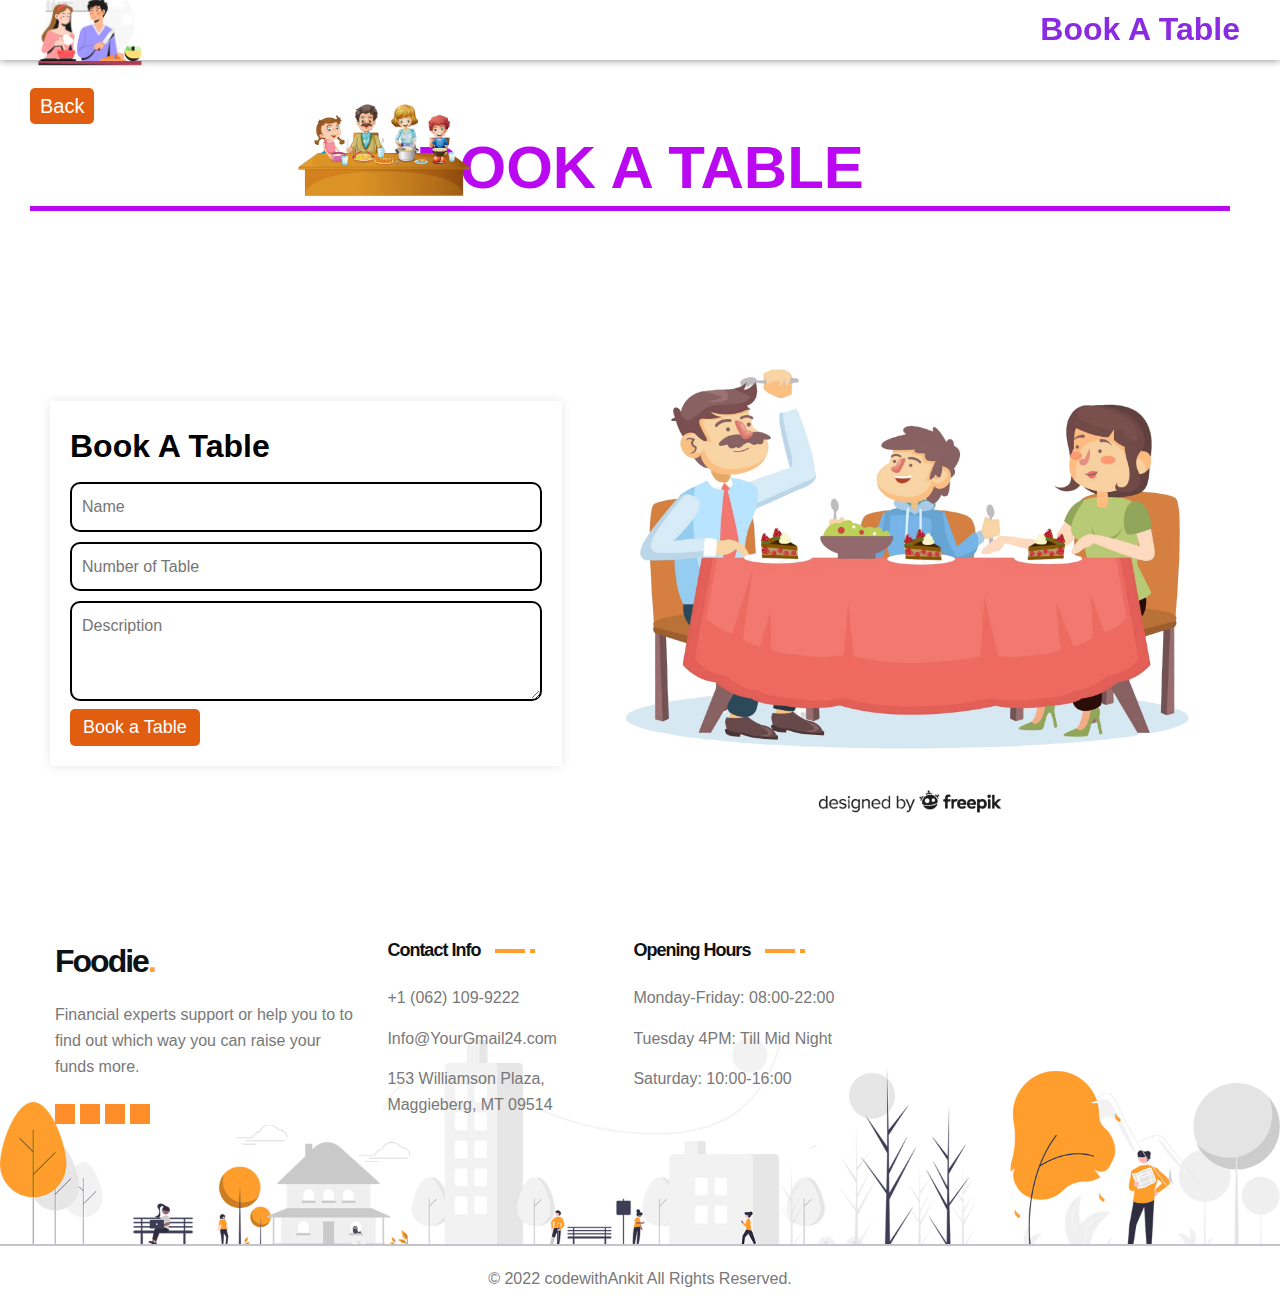
<file: Book.html>
<!DOCTYPE html>
<html lang="en">
<head>
    <meta charset="UTF-8">
    <meta name="viewport" content="width=device-width, initial-scale=1.0">
    <title>Document</title>
    <link rel="stylesheet" href="Book.css">
    <link rel="stylesheet" href="./assets/css/style.css">
</head>
<body>
    <header>
 
        <img  class="img-header" src="./img2/img21.png" alt="" />
        
        <h1 class="header-heading">Book A Table</h1>

    </header>

    <button class="btn-back"> <a href="./index.html">Back</a></button>


    <div class="headings">
        <img src="./img/img6.png" alt="">
          <h1>BOOK A TABLE</h1>
          <div class="underline"></div>
  
       </div>


       <div class="main-contact">

        <div class="form">
  
      <form class="form1" >
          <h1 style="color: black;">Book A Table</h1>
          <input type="text" id="username" placeholder="Name" required style="border: 2px solid black;"/>
          <input type="number" id="password" placeholder="Number of Table" required  style="border: 2px solid black;"/>
          <textarea type="text"       placeholder="Description"  required  style="border: 2px solid black;"></textarea>
          <button  class="btn-back1" >Book a Table</button>
        </form>
  
  
        </div>
         
          <div class="img2">
              <img src="./img/img7.png" alt="">
  
          </div>
  
  
  
  
      </div>
  
  
  
  
  
  
  
      <footer class="footer">
  
        <div class="footer-top" style="background-image: url('./assets/images/footer-illustration.png')">
          <div class="container">
    
            <div class="footer-brand">
    
              <a href="" class="logo">Foodie<span class="span">.</span></a>
    
              <p class="footer-text">
                Financial experts support or help you to to find out which way you can raise your funds more.
              </p>
    
              <ul class="social-list">
    
                <li>
                  <a href="#" class="social-link">
                    <ion-icon name="logo-facebook"></ion-icon>
                  </a>
                </li>
    
                <li>
                  <a href="#" class="social-link">
                    <ion-icon name="logo-twitter"></ion-icon>
                  </a>
                </li>
    
                <li>
                  <a href="#" class="social-link">
                    <ion-icon name="logo-instagram"></ion-icon>
                  </a>
                </li>
    
                <li>
                  <a href="#" class="social-link">
                    <ion-icon name="logo-pinterest"></ion-icon>
                  </a>
                </li>
    
              </ul>
    
            </div>
    
            <ul class="footer-list">
    
              <li>
                <p class="footer-list-title">Contact Info</p>
              </li>
    
              <li>
                <p class="footer-list-item">+1 (062) 109-9222</p>
              </li>
    
              <li>
                <p class="footer-list-item">Info@YourGmail24.com</p>
              </li>
    
              <li>
                <address class="footer-list-item">153 Williamson Plaza, Maggieberg, MT 09514</address>
              </li>
    
            </ul>
    
            <ul class="footer-list">
    
              <li>
                <p class="footer-list-title">Opening Hours</p>
              </li>
    
              <li>
                <p class="footer-list-item">Monday-Friday: 08:00-22:00</p>
              </li>
    
              <li>
                <p class="footer-list-item">Tuesday 4PM: Till Mid Night</p>
              </li>
    
              <li>
                <p class="footer-list-item">Saturday: 10:00-16:00</p>
              </li>
    
            </ul>
    
          </div>
        </div>
    
        <div class="footer-bottom">
          <div class="container">
            <p class="copyright-text">
              &copy; 2022 <a href="#" class="copyright-link">codewithAnkit</a> All Rights Reserved.
            </p>
          </div>
        </div>
    
      </footer>
  


<script>
const btn=document.querySelector(".btn-back1");
const inputs=document.querySelectorAll("input");
    console.log(inputs);
btn.addEventListener("click",()=>{


  if(inputs[0].value==""){
    alert("please Fill Data")
     return ;    
  }
  
  else if (inputs[1].value==""){
    alert("please Fill Data")
     return ;    
  }
  



  window.location.href="./index.html";
    alert("Thankyou for Book a Table")
})

</script>
</body>
</html>
</file>
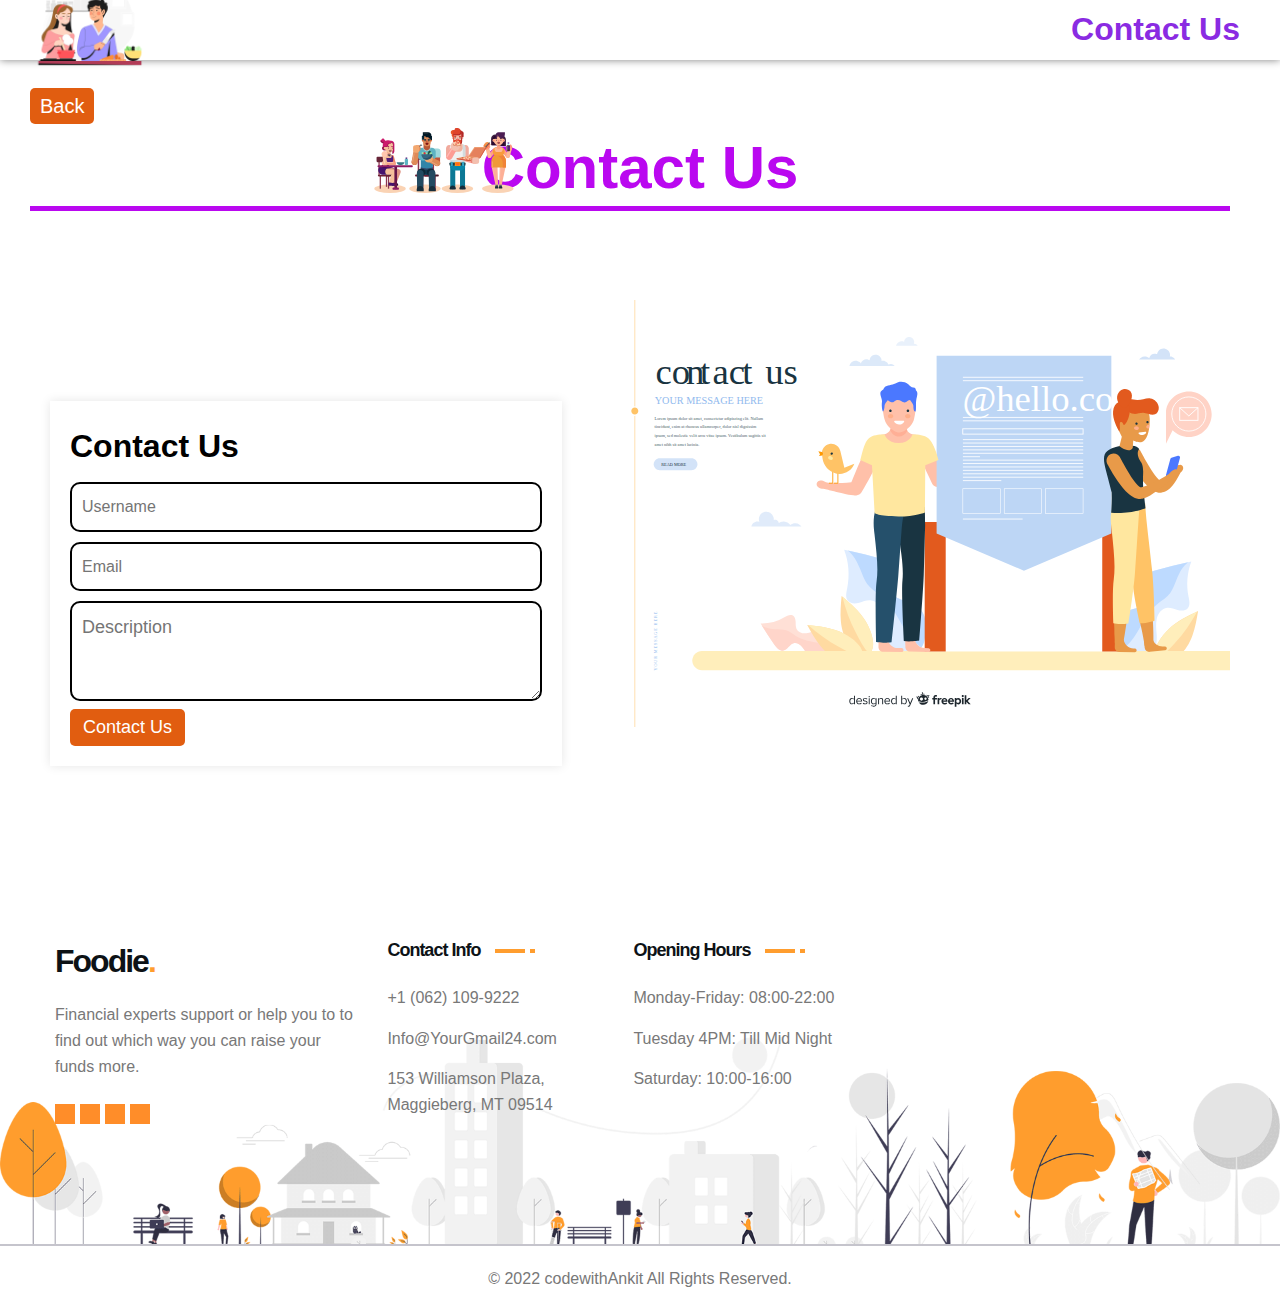
<file: contact.html>
<!DOCTYPE html>
<html lang="en">
<head>
    <meta charset="UTF-8">
    <meta name="viewport" content="width=device-width, initial-scale=1.0">
    <title>Document</title>

    <link rel="stylesheet" href="./assets/css/style.css">
    <link rel="stylesheet" href="./contact.css">
</head>
<body>
    
    <header>
 
        <img  class="img-header" src="./img2/img21.png" alt="" />
        <h1 class="header-heading">Contact Us</h1>

    </header>

    <button class="btn-back"> <a href="./index.html">Back</a></button>


     <div class="headings">
      <img src="./img2/img25.svg" alt="">
        <h1>Contact Us</h1>
        <div class="underline"></div>

     </div>

    <div class="main-contact">

      <div class="form">

    <form class="form1" >
        <h1 style="color: black;">Contact Us</h1>
        <input type="text" id="username" placeholder="Username" required />
        <input type="email" id="password" placeholder="Email" required />
        <textarea type="text"       placeholder="Description"  required ></textarea>
        <button  class="btn-back1" >Contact Us</button>
      </form>


      </div>
       
        <div class="img2">
            <img src="./img2/img22.svg" alt="">

        </div>




    </div>







    <footer class="footer">

      <div class="footer-top" style="background-image: url('./assets/images/footer-illustration.png')">
        <div class="container">
  
          <div class="footer-brand">
  
            <a href="" class="logo">Foodie<span class="span">.</span></a>
  
            <p class="footer-text">
              Financial experts support or help you to to find out which way you can raise your funds more.
            </p>
  
            <ul class="social-list">
  
              <li>
                <a href="#" class="social-link">
                  <ion-icon name="logo-facebook"></ion-icon>
                </a>
              </li>
  
              <li>
                <a href="#" class="social-link">
                  <ion-icon name="logo-twitter"></ion-icon>
                </a>
              </li>
  
              <li>
                <a href="#" class="social-link">
                  <ion-icon name="logo-instagram"></ion-icon>
                </a>
              </li>
  
              <li>
                <a href="#" class="social-link">
                  <ion-icon name="logo-pinterest"></ion-icon>
                </a>
              </li>
  
            </ul>
  
          </div>
  
          <ul class="footer-list">
  
            <li>
              <p class="footer-list-title">Contact Info</p>
            </li>
  
            <li>
              <p class="footer-list-item">+1 (062) 109-9222</p>
            </li>
  
            <li>
              <p class="footer-list-item">Info@YourGmail24.com</p>
            </li>
  
            <li>
              <address class="footer-list-item">153 Williamson Plaza, Maggieberg, MT 09514</address>
            </li>
  
          </ul>
  
          <ul class="footer-list">
  
            <li>
              <p class="footer-list-title">Opening Hours</p>
            </li>
  
            <li>
              <p class="footer-list-item">Monday-Friday: 08:00-22:00</p>
            </li>
  
            <li>
              <p class="footer-list-item">Tuesday 4PM: Till Mid Night</p>
            </li>
  
            <li>
              <p class="footer-list-item">Saturday: 10:00-16:00</p>
            </li>
  
          </ul>
  
        </div>
      </div>
  
      <div class="footer-bottom">
        <div class="container">
          <p class="copyright-text">
            &copy; 2022 <a href="#" class="copyright-link">codewithAnkit</a> All Rights Reserved.
          </p>
        </div>
      </div>
  
    </footer>
  


    <script>
      
const btn=document.querySelector(".btn-back1");
const inputs=document.querySelectorAll("input");
    console.log(inputs);
btn.addEventListener("click",()=>{


  if(inputs[0].value==""){
    alert("please Fill Data")
     return ;    
  }
  
  else if (inputs[1].value==""){
    alert("please Fill Data")
     return ;    
  }
  



  window.location.href="./index.html";
    alert("Thankyou for Contact")
})

    </script>

</body>
</html>
</file>
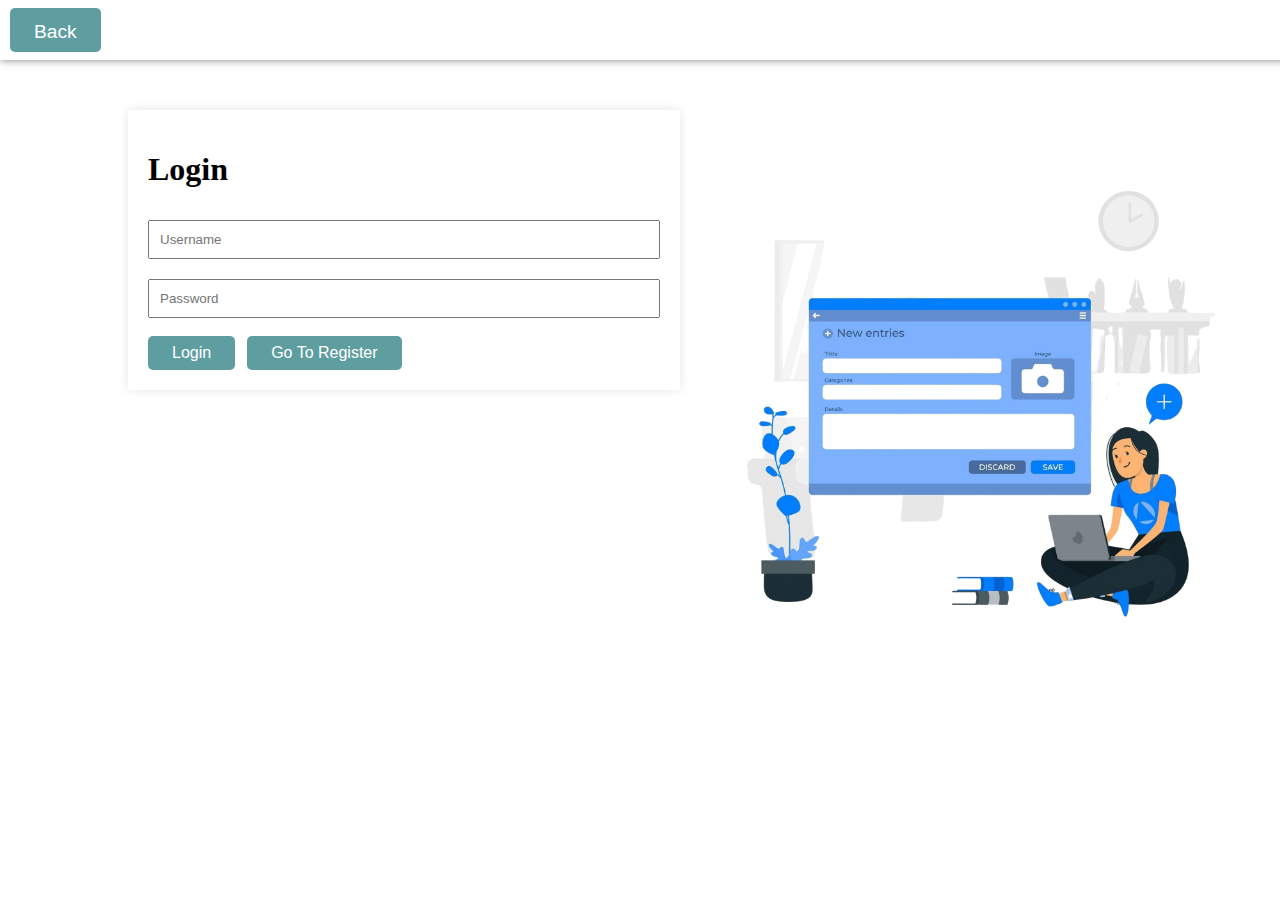
<file: login.html>
<!DOCTYPE html>
<html lang="en"  >
<head>
    <meta charset="UTF-8">
    <meta name="viewport" content="width=device-width, initial-scale=1.0">
    <title>Document</title>
    
    <style>
      html{
        overflow-x: hidden;
      }
        body{
            padding: 0;
            margin: 0;
            overflow-x: hidden;
        }
    
        .headers{
        width: 100%;
        height: 60px;
        box-shadow: 0px 0px 8px gray;
        margin: 0px;
        padding: 0px;
        display: flex;
        justify-content: space-between;
        padding-left: 10px;
        position:sticky;
    top: 0;
    background-color: #fff;
    z-index: 1099;
        
      }
        form {
          width: 40%;
          padding: 20px;
          box-shadow: 0 0 10px rgba(0, 0, 0, 0.1);
          margin: 50px 10%;
        }
        input {
          width: 100%;
          margin: 10px 0;
          padding: 10px;
          box-sizing: border-box;
        }


        .btn-back{
        font-size:1.5rem;
        padding: 0.5rem 1.5rem;
        color:white;
        background-color:  cadetblue;
        cursor: pointer;
        border: none;
        margin-top:8px ;
        border-radius: 5px;
     }



     .btn-back3{
        font-size:1.5rem;
        padding: 0.5rem 1.5rem;
        color:white;
        background-color:  cadetblue;
        cursor: pointer;
        border: none;
        margin-top:8px ;
        border-radius: 5px;
     }


     .btn-back3 a{
        text-decoration: none;
        color: white;
        font-size: 1.2rem;

     }


     .btn-back a{
        text-decoration: none;
        color: white;
        font-size: 1.2rem;

     }

     .image img{
        position: absolute; 
        top: 70px;
         right: -20px;
     }



     @media (max-width:1000px) {

        
     .image img{
        position: absolute; 
        top:200px;
         right: -20px;
     }
    .btn-back{
        font-size: 20px;
        padding: 0.5rem 1rem;
    }
        
     }



     @media (max-width:650px) {

        
.image img{
   position: absolute; 
   top:400px;
    right: 30px;
    width: 80%;
}
.btn-back{
   font-size: 16px;
   padding: 0.4rem 0.8rem;
}


.btn-back3{
   font-size: 16px;
   padding: 0.4rem 0.8rem;
}
form {
          width: 60%;
          padding: 20px;
          box-shadow: 0 0 10px rgba(0, 0, 0, 0.1);
          margin: 50px 10%;
        }
        

     }


      </style>
</head>
<body>
    

    <header class="headers">

        <div class="back">
            <button class="btn-back"><a href="./Indexes.html">Back</a></button>
        
        </div>
    </header>
    



    <form id="loginForm">
        <h1>Login</h1>
        <input type="text" id="username" placeholder="Username" required />
        <input type="password" id="password" placeholder="Password" required />
        <button type="submit" class="btn-back" style="font-size: 16px;">Login</button>
       &nbsp; <button class="btn-back3" style="font-size: 16px;" onclick="window.location.href='register.html'">Go To Register</button>
      </form>


     <div class="image">
    <img src="./img/img2.png" alt="" width="50%" >

    </div>
   



    

  
      <script>
        document
          .getElementById("loginForm")
          .addEventListener("submit", function (event) {
            event.preventDefault();
            const username = document.getElementById("username").value;
            const password = document.getElementById("password").value;
  
            const user = localStorage.getItem(username);
  
            if (user) {
              const parsedUser = JSON.parse(user);
              if (parsedUser.password === password) {
                localStorage.setItem("user", JSON.stringify(parsedUser));
                window.location.href = "index.html";
                alert(`Successful Login ${username}`);
              } else {
                alert("Incorrect password");
              }
            } else {
              alert("User not found");
            }
          });
      </script>


</body>
</html>
</file>
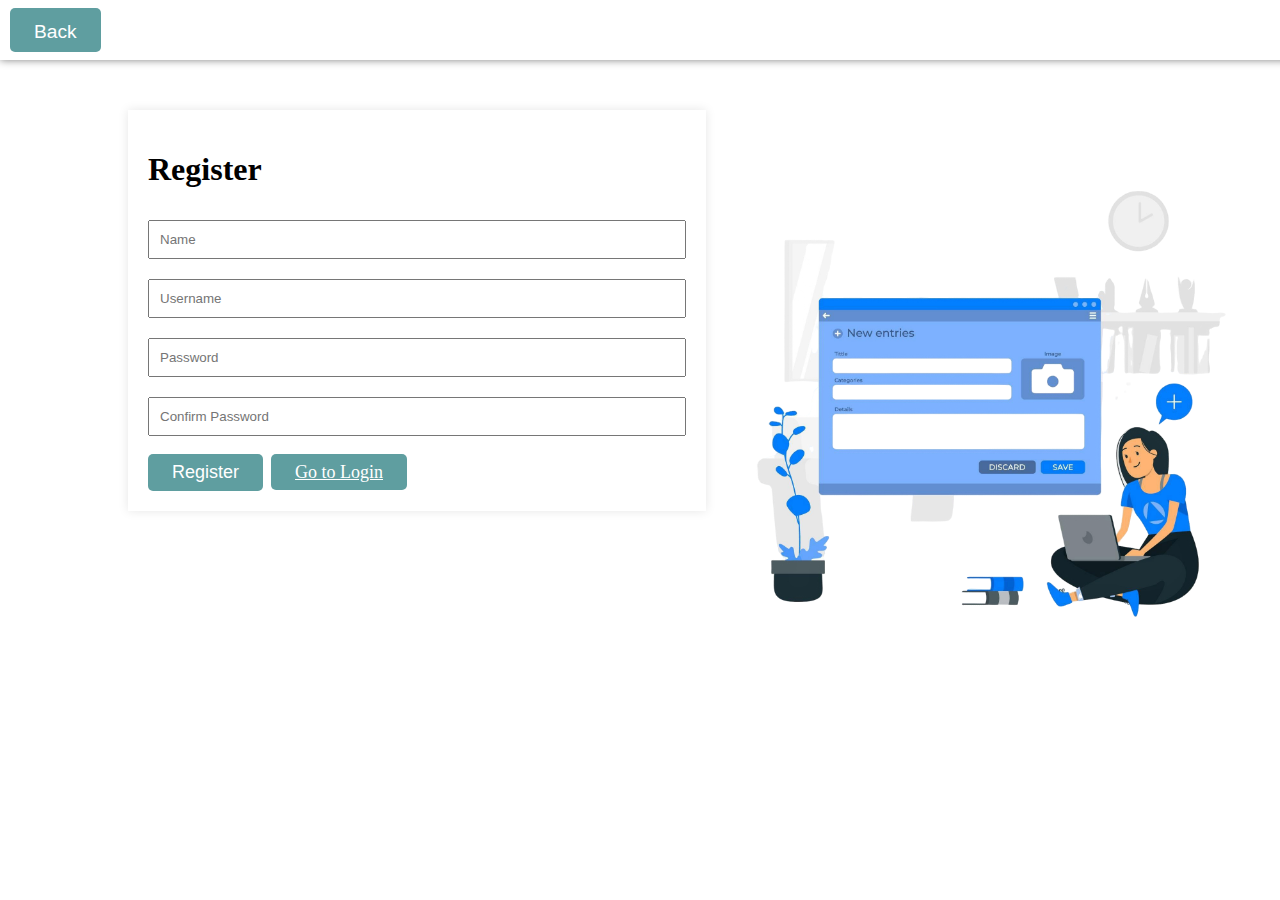
<file: register.html>
<!DOCTYPE html>
<html lang="en">
<head>
    <meta charset="UTF-8">
    <meta name="viewport" content="width=device-width, initial-scale=1.0">
    <title>Document</title>
    <style>
        body{
            padding: 0;
            margin: 0;
            overflow-x: hidden;
          
        }
        form {
          width:42%;
          padding: 20px;
          box-shadow: 0 0 10px rgba(0, 0, 0, 0.1);
          margin: 50px 10%;
        }
        input {
          width: 100%;
          margin: 10px 0;
          padding: 10px;
          box-sizing: border-box;
        }
        .headers{
        width: 100%;
        height: 60px;
        box-shadow: 0px 0px 8px gray;
        margin: 0px;
        padding: 0px;
        display: flex;
        justify-content: space-between;
        padding-left: 10px;
        position:sticky;
        top: 0;
       background-color: #fff;
       z-index: 1099;
        
        
      }
      .btn-back{
        font-size:1.5rem;
        padding: 0.5rem 1.5rem;
        color:white;
        background-color:  cadetblue;
        cursor: pointer;
        border: none;
        margin-top:8px ;
        border-radius: 5px;
     }
     .btn-back a{
        text-decoration: none;
        color: white;
        font-size: 1.2rem;

     }
     .btn-back1{
        
        
        padding: 0.5rem 1.5rem;
        color:white;
        background-color:  cadetblue;
        cursor: pointer;
        border: none;
        margin-top:8px ;
        border-radius: 5px;
        font-size: 18px;
     }
     .link{
        
        padding: 0.5rem 1.5rem;
        color:white;
        background-color:  cadetblue;
        cursor: pointer;
        border: none;
        margin-top:8px ;
        border-radius: 5px;
        font-size: 18px;
    
     }
     .image img{
        position: absolute; 
        top: 70px; 
        right: -30px;
     }


     @media (max-width:630px) {
        .image img{
        position: absolute; 
        top:470px; 
        right: 50px;
        width: 75%;
     }

     .headers{
      width: 100%;
     }
body{
  width: 97vw;
  overflow-x: hidden;
  height: 90vh;
}
     form {
          width:70%;
          padding: 20px;
          box-shadow: 0 0 10px rgba(0, 0, 0, 0.1);
          margin-top: 50px;
          margin-right: 10px;
          margin-left: 50px;
        }



        .link, .btn-back1{
        
        padding: 0.4rem 1rem;
        color:white;
        background-color:  cadetblue;
        cursor: pointer;
        border: none;
        margin-top:8px ;
        border-radius: 5px;
        font-size: 16px;
    
     }
     
     h1{
        font-size: 24px;
        margin-top: 0px;
     }

     input {
          width: 100%;
          margin: 10px 0;
          padding: 10px;
          box-sizing: border-box;
        }
        
        .btn-back{
            font-size:20;
            padding: 0.3rem 1rem;
        }
     }


      </style>
</head>
<body>

    
    <header class="headers">

        <div class="back">
            <button class="btn-back"><a href="./Indexes.html">Back</a></button>
        
        </div>
    </header>
    
    <div class="image">
        <img src="./img/img2.png" alt="" width="50%" />
    
        </div>
       
    
    <form id="registerForm">
        <h1>Register</h1>
        <input type="text" id="name" placeholder="Name" required />
        <input type="text" id="username" placeholder="Username" required />
        <input type="password" id="password" placeholder="Password" required />
        <input
          type="password"
          id="confirmPassword"
          placeholder="Confirm Password"
          required
        />
        <button type="submit" class="btn-back1">Register</button>
        &nbsp;<a href="login.html" class="link">Go to Login</a>
      </form>
  
      <script>
        document
          .getElementById("registerForm")
          .addEventListener("submit", function (event) {
            event.preventDefault();
            const name = document.getElementById("name").value;
            const username = document.getElementById("username").value;
            const password = document.getElementById("password").value;
            const confirmPassword =
              document.getElementById("confirmPassword").value;
  
            if (password !== confirmPassword) {
              alert("Passwords do not match");
              return;
            }
  
            const user = {
              name: name,
              username: username,
              password: password,
            };
  
            localStorage.setItem(username, JSON.stringify(user));
            alert("Registration successful! Please login.");
            window.location.href = "login.html";
          });
      </script>


</body>
</html>
</file>
<file: Book.css>
*{
    margin: 0px;
    box-sizing: border-box;
    padding: 0;
    font-family: sans-serif;
}


header{
    width: 100%;
    height: 60px;
    box-shadow: 0px 0px 8px gray;
    display: flex;
    justify-content: space-between;
    align-items: center;
    padding: 20px;
    padding-left:30px;
    padding-right: 40px;
    position:sticky;
    top: 0;
    background-color: #fff;
    z-index: 1099;
}
header h1{
    color: blueviolet;


}
header h1:hover{
    color: cadetblue;
}

.btn-back{
    font-size:1.5rem;
    padding: 0.2rem 1rem;
    color:white;
    background-color:  rgb(225, 93, 16);
    cursor: pointer;
    border: none;
    margin-top:8px ;
    border-radius: 5px;
    position: absolute;
    top: 80px;
    left: 30px;
 }

.btn-back a{
    font-size: 20px;
    color: white;
    text-decoration: none;
}
.img-header{
    width: 120px; 
    margin-top: -10px;
 }

 header h2{
    color: black;
    font-size: 30px;
 }



 header h1:hover{
    color: cadetblue;
}

.btn-back{
    font-size:1.5rem;
    padding: 0.2rem 1rem;
    color:white;
    background-color:  rgb(225, 93, 16);
    cursor: pointer;
    border: none;
    margin-top:8px ;
    border-radius: 5px;
    position: absolute;
    top: 80px;
    left: 30px;
 }

.btn-back a{
    font-size: 20px;
    color: white;
    text-decoration: none;
}
.headings{
    text-align: center;
    margin: 40px;
    margin-top: 60px;
    color: rgb(186, 8, 240);
    font-size: 30px;
}

.underline{

    width: 100%;
    margin: -10px;
    background-color:  rgb(186, 8, 240);
    height: 5px;
}

.headings img{
  width: 180px;
  height: 100px;
  position: absolute;
  top: 100px;
  left: 23%;
}


.form1{
    width: 40%;
    padding: 20px;
    box-shadow: 0 0 10px rgba(0, 0, 0, 0.1);
    margin: 50px;
    margin-top: 200px;

  }
  input {
    width: 100%;
    margin: 10px 0;
    padding: 10px;
    box-sizing: border-box;
    border: 2px solid black;
    border-radius: 10px;
    outline: none;
  }


  .btn-back1{
    font-size:1.8rem;
    padding: 0.4rem 1.3rem;
    color:white;
    background-color:  rgb(225, 93, 16) ;
    cursor: pointer;
    border: none;
    margin-top:8px ;
    border-radius: 5px;
    
 }


 .img-header{
    width: 120px; 
    margin-top: -10px;
 }

 .img2 img{
    width: 50%;
    position: absolute;
    top: 200px;
    right: 50px;

 }

 .btn-back1:hover{
    background-color: green;

 }

 textarea{
    width: 100%;
    height: 100px;
    padding: 10px;
   outline: none;
   border-radius: 10px;
   border: 2px solid black;
   font-size: 18px; 
 }





 @media (max-width:1250px) {
  
    .img2 img{
        width: 50%;
        position: absolute;
        top: 300px;
        right: 10px;
    
     }

     .headings img{
      width: 150px;
      height: 100px;
      position: absolute;
      top: 120px;
      left: 10%;
    }
    
 }

 @media (max-width:1000px) {
  
    .img2 img{
        width: 50%;
        position: absolute;
        top: 450px;
        right: -10px;
    
     }

     .form1{
        width: 80%;
        padding: 20px;
        box-shadow: 0 0 10px rgba(0, 0, 0, 0.1);
        margin: 50px;
        margin-top: -20px;
        margin-bottom: 200px;
    
      }

      .headings{
        font-size: 25px;
      }
    
      .headings img{
        width: 100px;
        height: 70px;
        position: absolute;
        top: 130px;
      left: 30px;
      }
 }




 @media (max-width:600px) {
  
    .img2 img{
        width: 60%;
        position: absolute;
        top: 450px;
        right: 50px;
    
     }

     .form1{
        width: 80%;
        padding: 20px;
        box-shadow: 0 0 10px rgba(0, 0, 0, 0.1);
        margin: 50px;
        margin-top: -20px;
        margin-bottom: 100px;
    
      }

      .headings{
        font-size: 25px;
      }


      input {
        width: 100%;
        margin: 10px 0px;
        padding-left: 7px;
        padding-top: 3px;

        box-sizing: border-box;
        border: 2px solid black;
        border-radius: 10px;
        outline: none;
      }


      .headings{
        font-size: 20px;
      }
      .header-heading{
        font-size: 18px;
      }

      .img-header{
        width: 120px;
        margin-top: -10px;
      }
    
      .headings img{
    display: none;
      }
 }


 @media (max-width:500px) {

    .img2 img{
        width: 75%;
        position: absolute;
        top: 500px;
        right: 50px;
    
     }
     .headings{
        margin-top: 60px;
        font-size: 17px;
     }

     .btn-back a{
        margin-top: 5px;
        font-size: 15px;
        padding: 0px 2px;
      
     }
    .btn-back{
        position: absolute;
        left: 10px;
      top: 70px;
        
    }
 }
</file>
<file: assets/css/style.css>
/*-----------------------------------*\
  #style.css
\*-----------------------------------*/

/**
 * copyright 2022 codewithsadee
 */





/*-----------------------------------*\
  #CUSTOM PROPERTY
\*-----------------------------------*/

:root {

  /**
   * colors
   */

  --rich-black-fogra-29: hsl(210, 26%, 7%);
  --champagne-pink_20: hsla(23, 61%, 86%, 0.2);
  --independence_30: hsla(245, 17%, 29%, 0.3);
  --gray-x-11-gray: hsl(0, 0%, 73%);
  --champagne-pink: hsl(23, 61%, 86%);
  --spanish-gray: hsl(0, 0%, 60%);
  --sonic-silver: hsl(0, 0%, 47%);
  --deep-saffron: hsl(32, 100%, 59%);
  --dark-orange: hsl(28, 100%, 58%);
  --desert-sand: hsl(23, 49%, 82%);
  --isabelline: hsl(38, 44%, 96%);
  --gainsboro: hsl(0, 0%, 87%);
  --tangerine: hsl(31, 84%, 50%);
  --cinnabar: hsl(3, 90%, 55%);
  --black_95: hsla(0, 0%, 0%, 0.95);
  --cultured: hsl(0, 0%, 93%);
  --white: hsl(0, 0%, 100%);
  --black: hsl(0, 0%, 0%);
  --onyx: hsl(0, 0%, 27%);

  /**
   * typography
   */

  --ff-shadows-into-light: 'Shadows Into Light', cursive;
  --ff-roboto: 'Roboto', sans-serif;
  --ff-rubik: 'Rubik', sans-serif;

  --fs-1: 3.2rem;
  --fs-2: 2.2rem;
  --fs-3: 1.8rem;
  --fs-4: 1.4rem;
  --fs-5: 1.2rem;

  --fw-500: 500;
  --fw-600: 600;
  --fw-700: 700;

  /**
   * spacing
   */

  --section-padding: 60px;

  /**
   * shadow
   */

  --shadow-1: 0 1px 4px hsla(0, 0%, 0%, 0.2);
  --shadow-2: 0 1px 2px hsla(0, 0%, 0%, 0.2);

  /**
   * transition
   */

  --transition-1: 0.25s ease;
  --transition-2: 0.5s ease;

  /**
   * clip path
   */

  --clip-path-1: polygon(0 40%, 100% 0%, 100% 100%, 0 100%);
  --clip-path-2: polygon(0 0%, 100% 0%, 100% 100%, 0 100%);

}





/*-----------------------------------*\
  #RESET
\*-----------------------------------*/

*,
*::before,
*::after {
  margin: 0;
  padding: 0;
  box-sizing: border-box;
}

li { list-style: none; }

a {
  text-decoration: none;
  color: inherit;
}

a,
img,
svg,
span,
input,
select,
button,
textarea,
ion-icon { display: block; }

img { height: auto; }

input,
select,
button,
textarea {
  background: none;
  border: none;
  font: inherit;
}

input,
select,
textarea { width: 100%; }

button { cursor: pointer; }

ion-icon { pointer-events: none; }

address { font-style: normal; }

html {
  font-family: var(--ff-roboto);
  font-size: 10px;
  scroll-behavior: smooth;
}

body {
  background-color: var(--white);
  color: var(--sonic-silver);
  font-size: 1.6rem;
  line-height: 1.6;
  overflow-x: hidden;
}

body.active { overflow: hidden; }

:focus-visible { outline-offset: 4px; }

::selection {
  background-color: var(--deep-saffron);
  color: var(--white);
}

::-webkit-scrollbar { width: 8px; }

::-webkit-scrollbar-track { background-color: var(--cultured); }

::-webkit-scrollbar-thumb { background-color: var(--deep-saffron); }

::-webkit-scrollbar-thumb:hover { background-color: var(--tangerine); }





/*-----------------------------------*\
  #REUSED STYLE
\*-----------------------------------*/

.container { padding-inline: 15px; }

.h1,
.h2,
.h3,
.h4 {
  font-family: var(--ff-rubik);
  color: var(--rich-black-fogra-29);
  line-height: 1.2;
  letter-spacing: -1px;
}

.h1,
.h2 { font-size: var(--fs-1); }

.h2,
.h3,
.h4 { font-weight: var(--fw-600); }

.h3 { font-size: var(--fs-2); }

.h4 { font-size: var(--fs-3); }

.btn {
  background-color: var(--bg-color, var(--deep-saffron));
  color: var(--white);
  font-family: var(--ff-rubik);
  font-size: var(--fs-4);
  font-weight: var(--fw-500);
  height: var(--height, 45px);
  padding-inline: var(--padding-inline, 35px);
  transition: var(--transition-1);
}

.btn-hover {
  position: relative;
  overflow: hidden;
  z-index: 1;
}

.btn-hover::after {
  content: "";
  position: absolute;
  bottom: -1px;
  left: 20px;
  width: 1px;
  height: 1px;
  transform: translate(-50%, 51%) scale(var(--scale, 1));
  border-radius: 50%;
  background-color: var(--rich-black-fogra-29);
  z-index: -1;
  transition: var(--transition-2);
}

.btn-hover:is(:hover, :focus)::after { --scale: 500; }

.section { padding-block: var(--section-padding); }

.section.white { background-color: var(--isabelline); }

.section-divider { position: relative; }

.section-divider::before,
.section-divider::after {
  content: "";
  position: absolute;
  bottom: 0;
  left: 0;
  width: 100%;
  height: 15px;
  background-repeat: repeat no-repeat;
  background-position: bottom;
}

.section-divider.white::after { background-image: url("../images/shape-white.png"); }

.section-divider.gray::after { background-image: url("../images/shape-grey.png"); }

.w-100 { width: 100%; }

.has-scrollbar {
  display: flex;
  gap: 10px;
  overflow-x: auto;
  scroll-snap-type: inline mandatory;
  padding-block-end: 40px;
}

.has-scrollbar::-webkit-scrollbar { height: 12px; }

.has-scrollbar::-webkit-scrollbar-button { width: calc(25% - 40px); }

.has-scrollbar::-webkit-scrollbar-track {
  outline: 2px solid var(--deep-saffron);
  border-radius: 50px;
}

.has-scrollbar::-webkit-scrollbar-thumb {
  border: 3px solid var(--cultured);
  border-radius: 50px;
}

.section-title > .span {
  display: inline-block;
  color: var(--deep-saffron);
}

.abs-img {
  position: absolute;
  transform: scale(1);
}

.scale-up-anim { animation: scaleUp 1s linear infinite alternate; }

@keyframes scaleUp {
  0% { transform: scale(1);}
  100% { transform: scale(1.05); }
}

.section-subtitle {
  color: var(--cinnabar);
  font-family: var(--ff-rubik);
  text-align: center;
  font-weight: var(--fw-500);
}

.badge {
  position: absolute;
  background: var(--bg-color, var(--cinnabar));
  color: var(--white);
  font-size: var(--fs-5);
  font-weight: var(--fw-600);
  padding: var(--padding-block, 2px) 15px;
}

.rating-wrapper {
  display: flex;
  gap: 5px;
  color: var(--deep-saffron);
}





/*-----------------------------------*\
  #HEADER
\*-----------------------------------*/

/* .navbar, */
.header-btn-group .btn { display: none; }

.header {
  --color: var(--white);
  --btn-color: var(--champagne-pink);

  position: absolute;
  top: 0;
  left: 0;
  width: 100%;
  padding-block: 20px;
  border-block-end: 1px solid var(--champagne-pink_20);
  z-index: 4;
}

.header.active {
  --color: var(--rich-black-fogra-29);
  --btn-color: var(--rich-black-fogra-29);

  position: fixed;
  top: -120px;
  background-color: var(--white);
  box-shadow: var(--shadow-1);
  animation: slideIn 0.5s ease-out forwards;
}

@keyframes slideIn {
  0% { transform: translateY(0); }
  100% { transform: translateY(100%); }
}

.header .container {
  display: flex;
  justify-content: space-between;
  align-items: center;
}

.logo {
  color: var(--color);
  font-family: var(--ff-rubik);
  font-size: 2.8rem;
  font-weight: var(--fw-700);
  letter-spacing: -2px;
}

.logo .span {
  display: inline-block;
  color: var(--deep-saffron);
}

.header-btn-group {
  display: flex;
  align-items: center;
  gap: 20px;
}

.search-btn {
  color: var(--btn-color);
  font-size: 20px;
}

.search-btn ion-icon { --ionicon-stroke-width: 50px; }

.nav-toggle-btn {
  display: grid;
  gap: 4px;
}

.line {
  width: 10px;
  height: 3px;
  background-color: var(--btn-color);
  border-radius: 5px;
  transition: var(--transition-1);
}

.line.middle { width: 20px; }

.line.bottom { margin-left: auto; }

.nav-toggle-btn.active .line.top { transform: translate(1px, 3px) rotate(45deg); }

.nav-toggle-btn.active .line.middle { transform: rotate(-45deg); }

.nav-toggle-btn.active .line.bottom { transform: translate(-1px, -3px) rotate(45deg); }

.navbar {
  position: absolute;
  top: 100%;
  left: 50%;
  transform: translateX(-50%);
  width: calc(100% - 30px);
  background-color: var(--white);
  padding-inline: 20px;
  box-shadow: var(--shadow-1);
  height: 0;
  overflow: hidden;
  visibility: hidden;
  transition: var(--transition-1);
}

.navbar.active {
  height: 236px;
  visibility: visible;
}

.navbar-list { margin-block: 10px; }

.nav-item:not(:last-child) { border-block-end: 1px solid hsla(0, 0%, 0%, 0.04); }

.navbar-link {
  color: var(--rich-black-fogra-29);
  font-size: var(--fs-4);
  font-family: var(--ff-rubik);
  font-weight: var(--fw-500);
  padding: 10px 15px;
  transition: var(--transition-1);
}

.navbar-link:is(:hover, :focus) { color: var(--dark-orange); }




/*-----------------------------------*\
  #SEARCH BOX
\*-----------------------------------*/

.search-container {
  position: fixed;
  top: -60%;
  left: 0;
  width: 100%;
  height: 110%;
  background-color: var(--black_95);
  display: flex;
  justify-content: center;
  align-items: center;
  padding-inline: 15px;
  z-index: 5;
  visibility: hidden;
  opacity: 0;
  transition: var(--transition-2);
}

.search-container.active {
  visibility: visible;
  opacity: 1;
  transform: translateY(50%);
}

.search-box {
  position: relative;
  width: 100%;
  max-width: 500px;
}

.search-input {
  color: var(--gainsboro);
  font-size: 3rem;
  padding: 20px 15px;
  padding-inline-end: 70px;
}

.search-input::placeholder { color: var(--spanish-gray); }

.search-input::-webkit-search-cancel-button { display: none; }

.search-submit {
  position: absolute;
  top: 50%;
  transform: translateY(-50%);
  right: 15px;
  color: var(--onyx);
  font-size: 4rem;
  transition: var(--transition-1);
}

.search-submit:is(:hover, :focus) { color: var(--gainsboro); }

.search-close-btn {
  position: absolute;
  inset: 0;
  z-index: -1;
  cursor: url("../images/close.png"), auto;
}





/*-----------------------------------*\
  #HERO
\*-----------------------------------*/

.hero-banner { display: none; }

.hero {
  background-repeat: no-repeat;
  background-size: cover;
  background-position: center;
  padding-block: 145px 60px;
  text-align: center;
}

.hero-subtitle {
  color: var(--dark-orange);
  font-family: var(--ff-shadows-into-light);
  font-size: var(--fs-3);
  letter-spacing: 1px;
  margin-block-end: 25px;
}

.hero-title {
  color: var(--champagne-pink);
  max-width: 12ch;
  margin-inline: auto;
}

.hero-text {
  color: var(--desert-sand);
  margin-block: 15px 30px;
  max-width: 44ch;
  margin-inline: auto;
}

.hero .btn { margin-inline: auto; }

.hero .btn:is(:hover, :focus) {
  background-color: var(--white);
  color: var(--black);
}





/*-----------------------------------*\
  #PROMO
\*-----------------------------------*/

.promo-card {
  position: relative;
  background-color: var(--white);
  text-align: center;
  padding: 40px 30px;
  box-shadow: var(--shadow-2);
  z-index: 1;
}

.promo-card::after {
  content: "";
  position: absolute;
  inset: 0;
  background-color: var(--deep-saffron);
  clip-path: var(--clip-path-1);
  transform: scaleY(0.3);
  transform-origin: bottom;
  z-index: -1;
  transition: var(--transition-1);
}

.promo-card:hover::after {
  clip-path: var(--clip-path-2);
  transform: scaleY(1);
}

.promo-card .card-icon svg { margin-inline: auto; }

.promo-card:hover .card-icon path { fill: var(--white); }

.promo-card:hover :is(.card-title, .card-text) { color: var(--white); }

.promo-card .card-title {
  margin-block: 15px;
  transition: var(--transition-1);
}

.promo-card .card-text {
  margin-block-end: 15px;
  transition: var(--transition-1);
}

.promo-card .card-banner {
  max-width: max-content;
  margin-inline: auto;
  aspect-ratio: 1 / 1;
}

.promo-item {
  min-width: 100%;
  scroll-snap-align: start;
}





/*-----------------------------------*\
  #ABOUT
\*-----------------------------------*/

.about { text-align: center; }

.about-banner {
  position: relative;
  aspect-ratio: 1 / 0.9;
}

.about-img {
  max-width: max-content;
  margin-inline: auto;
}

.about-banner .abs-img {
  top: 0;
  left: 100px;
}

.about .section-title {
  max-width: 15ch;
  margin-block: 40px 10px;
  margin-inline: auto;
}

.about-list { margin-block: 20px 30px; }

.about-item {
  display: flex;
  justify-content: center;
  align-items: center;
  gap: 10px;
}

.about-item:not(:last-child) { margin-block-end: 10px; }

.about-item ion-icon {
  background-color: var(--deep-saffron);
  color: var(--white);
  font-size: 1.2rem;
  padding: 4px;
  border-radius: 50%;
  --ionicon-stroke-width: 110px;
}

.about-item .span {
  color: var(--rich-black-fogra-29);
  font-family: var(--ff-rubik);
  font-weight: var(--fw-500);
}

.about .btn { margin-inline: auto; }





/*-----------------------------------*\
  #FOOD MENU
\*-----------------------------------*/

.food-menu {
  background-color: var(--isabelline);
  text-align: center;
}

.food-menu .section-title { margin-block: 10px 20px; }

.food-menu .section-text {
  max-width: 44ch;
  margin-inline: auto;
  margin-block-end: 30px;
}

.fiter-list {
  display: flex;
  flex-wrap: wrap;
  justify-content: center;
  gap: 10px;
  margin-block-end: 40px;
}

.filter-btn {
  background-color: var(--white);
  color: var(--color, var(--rich-black-fogra-29));
  font-family: var(--ff-rubik);
  font-weight: var(--fw-500);
  padding: 5px 20px;
  border: 1px solid var(--border-color, var(--cultured));
}

.filter-btn.active {
  background-color: var(--deep-saffron);
  --color: var(--white);
  --border-color: var(--deep-saffron);
}

.food-menu-list {
  display: grid;
  gap: 30px;
}

.food-menu-card {
  background-color: var(--white);
  padding: 40px;
  box-shadow: var(--shadow-2);
}

.food-menu-card:focus-within { outline: 1px auto -webkit-focus-ring-color; }

.food-menu-card .card-banner {
  position: relative;
  padding-block-start: 30px;
  max-width: max-content;
  aspect-ratio: 1 / 1;
  margin-inline: auto;
}

.food-menu-card .badge {
  top: 0;
  left: 0;
}

.food-menu-btn {
  position: absolute;
  top: calc(50% + 15px);
  left: 50%;
  transform: translate(-50%, 0);
  min-width: max-content;
  --bg-color: var(--cinnabar);
  width: 60%;
  --height: 40px;
  --padding-inline: 20px;
  opacity: 0;
  transition: var(--transition-2);
}

.food-menu-btn:is(:hover, :focus) { --bg-color: var(--deep-saffron); }

.food-menu-card:is(:hover, :focus-within) .food-menu-btn {
  transform: translate(-50%, -50%);
  opacity: 1;
}

.food-menu-card .wrapper {
  display: flex;
  justify-content: center;
  align-items: center;
  gap: 15px;
  margin-block: 20px 10px;
}

.food-menu-card .category {
  font-family: var(--ff-rubik);
  font-weight: var(--fw-500);
}

.food-menu-card .rating-wrapper { font-size: 1.4rem; }

.food-menu-card .card-title { margin-block-end: 10px; }

.food-menu-card .price-wrapper {
  display: flex;
  justify-content: center;
  gap: 5px;
  font-family: var(--ff-rubik);
  font-weight: var(--fw-600);
}

.food-menu-card .price-text {
  color: var(--cinnabar);
  text-transform: uppercase;
  padding-inline-end: 5px;
}

.food-menu-card .price { color: var(--deep-saffron); }

.food-menu-card .del { color: var(--gray-x-11-gray); }





/*-----------------------------------*\
  #CTA
\*-----------------------------------*/

.cta {
  background-repeat: no-repeat;
  background-size: cover;
  background-position: center;
  text-align: center;
  overflow: hidden;
}

.cta::before {
  bottom: auto;
  top: 0;
  background-image: url("../images/shape-grey.png");
  transform: scaleY(-1);
}

.cta .section-title {
  color: var(--white);
  line-height: 1.5;
  letter-spacing: -2px;
  max-width: 17ch;
  margin-inline: auto;
}

.cta .section-text {
  color: var(--gainsboro);
  margin-block: 25px 20px;
}

.cta .btn { margin-inline: auto; }

.cta-banner {
  position: relative;
  aspect-ratio: 1 / 0.9;
}

.cta-img { transform: scale(1.3) translateY(60px); }

.cta-banner .abs-img {
  top: 50px;
  left: 10px;
}





/*-----------------------------------*\
  #DELIVERY
\*-----------------------------------*/

.delivery-content { margin-block-end: 40px; }

.delivery .section-title {
  max-width: 17ch;
  line-height: 1.6;
  letter-spacing: -2px;
}

.delivery .section-text { margin-block: 15px 25px; }

.delivery-banner {
  position: relative;
  aspect-ratio: 1 / 0.86;
}

.delivery-img {
  position: absolute;
  top: 0;
  left: 0;
  transform: translateX(-80px);
  transition: var(--transition-2);
}





/*-----------------------------------*\
  #TESTIMONIALS
\*-----------------------------------*/

.testi { text-align: center; }

.testi .section-title { margin-block: 10px 20px; }

.testi .section-text {
  max-width: 44ch;
  margin-inline: auto;
  margin-block-end: 30px;
}

.testi-card {
  background-color: var(--white);
  padding: 40px;
  text-align: left;
  box-shadow: var(--shadow-2);
}

.testi-card .profile-wrapper {
  display: flex;
  align-items: center;
  gap: 15px;
}

.testi-card .avatar {
  min-width: max-content;
  border-radius: 50%;
  overflow: hidden;
}

.testi-card .testi-name { margin-block-end: 2px; }

.testi-card .testi-title {
  font-family: var(--ff-rubik);
  font-size: var(--fs-4);
}

.testi-card .testi-text { margin-block: 20px 15px; }

.testi-item {
  min-width: 100%;
  scroll-snap-align: start;
}





/*-----------------------------------*\
  #BANNER
\*-----------------------------------*/

.banner { color: var(--white); }

.banner-list {
  display: grid;
  gap: 10px;
}

.banner-lg { height: 430px; }

.banner-sm { height: 200px; }

.banner-md { height: 240px; }

.banner-card {
  position: relative;
  height: 100%;
  box-shadow: var(--shadow-2);
  overflow: hidden;
}

.banner-card .banner-img {
  background-color: var(--gainsboro);
  width: 100%;
  height: 100%;
  object-fit: cover;
  transform: scale(1);
  transition: var(--transition-2);
}

.banner-card:is(:hover, :focus-within) .banner-img { transform: scale(1.05); }

.banner-item-content {
  position: absolute;
  top: 50%;
  transform: translateY(-50%);
  left: 20px;
  right: 20px;
  max-height: calc(100% - 30px);
}

.banner-md .banner-item-content { left: 50%; }

.banner-subtitle,
.banner-title {
  font-family: var(--ff-rubik);
  font-weight: var(--fw-600);
  line-height: 1.2;
  letter-spacing: -0.5px;
}

.banner-lg .banner-subtitle {
  font-size: var(--fs-2);
  margin-block-end: 10px;
}

.banner-lg .banner-title {
  font-size: var(--fs-1);
  max-width: 16ch;
}

:is(.banner-md, .banner-sm) .banner-title {
  font-size: var(--fs-2);
  max-width: 10ch;
}

.banner-card .banner-text { margin-block: 10px 15px; }

.banner-card .btn {
  --bg-color: var(--dark-orange);
  --height: 40px;
  --padding-inline: 25px;
}

.banner-card .btn:is(:hover, :focus) { background-color: var(--rich-black-fogra-29); }





/*-----------------------------------*\
  #BLOG
\*-----------------------------------*/

.blog { text-align: center; }

.blog .section-title { margin-block: 10px 20px; }

.blog .section-text {
  margin-block-end: 40px;
  max-width: 44ch;
  margin-inline: auto;
}

.blog-list {
  display: grid;
  gap: 30px;
}

.blog-card {
  background-color: var(--white);
  text-align: left;
  box-shadow: var(--shadow-2);
}

.blog-card .card-banner {
  position: relative;
  aspect-ratio: 1 / 0.65;
  background-color: var(--gainsboro);
}

.blog-card .badge {
  top: 20px;
  right: 20px;
  font-family: var(--ff-rubik);
  text-transform: uppercase;
  --bg-color: var(--tangerine);
  --padding-block: 5px;
}

.blog-card .card-content { padding: 30px; }

.blog-card .card-meta-wrapper {
  display: flex;
  flex-wrap: wrap;
  justify-content: flex-start;
  align-items: center;
  gap: 12px 20px;
}

.blog-card .card-meta-link {
  display: flex;
  align-items: center;
  gap: 10px;
}

.blog-card .card-meta-link ion-icon {
  color: var(--tangerine);
  font-size: 1.5rem;
  --ionicon-stroke-width: 60px;
}

.blog-card :is(.meta-info, .btn-link) {
  color: var(--rich-black-fogra-29);
  font-family: var(--ff-rubik);
  font-size: var(--fs-5);
  font-weight: var(--fw-600);
  text-transform: uppercase;
  line-height: 1;
  transition: var(--transition-1);
}

.blog-card .card-meta-link:is(:hover, :focus) .meta-info {
  color: var(--deep-saffron);
}

.blog-card .card-title {
  font-size: var(--fs-3);
  margin-block: 20px 15px;
  transition: var(--transition-1);
}

.blog-card .card-title:is(:hover, :focus) {
  opacity: 0.8;
  text-decoration: underline;
}

.blog-card .card-text { margin-block-end: 20px; }

.blog-card .btn-link {
  display: flex;
  align-items: center;
  gap: 5px;
}

.blog-card .btn-link ion-icon { font-size: 1.5rem; }

.blog-card .btn-link:is(:hover, :focus) {
  color: var(--deep-saffron);
  gap: 10px;
}





/*-----------------------------------*\
  #FOOTER
\*-----------------------------------*/

.footer { overflow: hidden; }

.footer-top {
  position: relative;
  padding-block: 120px;
  background-repeat: no-repeat;
  background-size: contain;
  background-position: bottom;
  border-block-end: 2px solid var(--independence_30);
}

.footer-top::after {
  content: url(../images/delivery-boy.svg);
  position: absolute;
  bottom: -11px;
  left: -160px;
  width: 160px;
  animation: running-cycle 20s linear infinite;
}

@keyframes running-cycle {
  0% { left: -160px; }
  100% { left: 100%; }
}

.footer-top .container {
  display: grid;
  gap: 30px;
}

.footer .logo {
  color: var(--rich-black-fogra-29);
  font-size: 3.2rem;
}

.footer-text { margin-block: 15px 25px; }

.social-list {
  display: flex;
  gap: 5px;
}

.social-link {
  background-color: var(--dark-orange);
  color: var(--white);
  font-size: 1.5rem;
  padding: 10px;
  transition: var(--transition-1);
}

.social-link:is(:hover, :focus) { background-color: var(--rich-black-fogra-29); }

.footer-list-title {
  position: relative;
  max-width: max-content;
  color: var(--rich-black-fogra-29);
  font-family: var(--ff-rubik);
  font-size: var(--fs-3);
  font-weight: var(--fw-600);
  letter-spacing: -1px;
  margin-block-end: 20px;
}

.footer-list-title::after {
  content: "";
  position: absolute;
  top: 50%;
  transform: translateY(-50%);
  left: calc(100% + 15px);
  background-color: var(--deep-saffron);
  width: 40px;
  height: 4px;
  border-inline-end: 5px solid var(--deep-saffron);
  box-shadow: inset -5px 0 0 var(--white);
}

.footer-list > li:not(:last-child) { margin-block-end: 15px; }

.footer-list address { max-width: 20ch; }

.footer-form {
  background-color: var(--white);
  padding: 30px;
  border: 1px solid var(--cultured);
  box-shadow: var(--shadow-2);
}

.input-wrapper {
  display: grid;
  gap: 10px;
  margin-block-end: 10px;
}

.input-field {
  color: var(--spanish-gray);
  font-size: var(--fs-4);
  border: 1px solid var(--cultured);
  padding: 8px 12px;
}

.input-field::placeholder { color: var(--spanish-gray); }

.input-field::-webkit-calendar-picker-indicator { opacity: 0.5; }

textarea.input-field {
  min-height: 50px;
  max-height: 150px;
  height: 100px;
  resize: vertical;
  margin-block-end: 10px;
}

.footer-form .btn {
  font-size: var(--fs-15);
  --height: 40px;
  --padding-inline: 25px;
}

.footer-form .btn:is(:hover, :focus) { background-color: var(--rich-black-fogra-29); }

.footer-bottom {
  padding-block: 20px;
  text-align: center;
}

.copyright-link { display: inline-block; }

.copyright-link:is(:hover, :focus) { text-decoration: underline; }





/*-----------------------------------*\
  #BACK TO TOP
\*-----------------------------------*/

.back-top-btn {
  position: fixed;
  bottom: 10px;
  right: 20px;
  background-color: var(--deep-saffron);
  color: var(--white);
  padding: 15px;
  border-radius: 50%;
  box-shadow: var(--shadow-1);
  z-index: 2;
  opacity: 0;
  visibility: hidden;
  transition: var(--transition-1);
}

.back-top-btn.active {
  opacity: 1;
  visibility: visible;
  transform: translateY(-10px);
}

.back-top-btn:is(:hover, :focus) { background-color: var(--rich-black-fogra-29); }





/*-----------------------------------*\
  #MEDIA QUERIES
\*-----------------------------------*/

/**
 * responsive for larger than 480px screen
 */

@media (min-width: 480px) {

  /**
   * HEADER
   */

  .header-btn-group .btn {
    display: block;
    --bg-color: var(--dark-orange);
  }
  
}





/**
 * responsive for larger than 550px screen
 */

@media (min-width: 550px) {

  /**
   * REUSED STYLE
   */

  .container {
    max-width: 550px;
    width: 100%;
    margin-inline: auto;
  }

  .has-scrollbar > li { min-width: calc(50% - 5px); }



  /**
   * HERO
   */

  .hero-title { --fs-1: 4.2rem; }



  /**
   * FOOTER
   */

  .footer-top .container { grid-template-columns: 1fr 1fr; }

}





/**
 * responsive for larger than 768px screen
 */

@media (min-width: 768px) {

  /**
   * REUSED STYLE
   */

  .container { max-width: 720px; }



  /**
   * HERO
   */

  .hero {
    position: relative;
    text-align: left;
    overflow: hidden;
    z-index: 1;
  }

  .hero-content > :is(*, .btn) { margin-inline: 0; }

  .hero-banner {
    display: block;
    position: absolute;
    top: calc(50% + 86px);
    transform: translateY(-50%);
    right: 50px;
    max-width: 40%;
    aspect-ratio: 1 / 0.9;
  }

  .hero-img {
    position: absolute;
    bottom: 0;
  }

  .hero::after {
    content: "";
    position: absolute;
    right: 0;
    bottom: -2px;
    width: 100%;
    height: 100%;
    background-image: url("../images/hero-bg-shape.png");
    background-repeat: no-repeat;
    background-size: contain;
    background-position: right bottom;
    pointer-events: none;
    z-index: -1;
  }



  /**
   * ABOUT
   */

  .about .container {
    display: grid;
    grid-template-columns: 1fr 1fr;
    gap: 30px;
  }

  .about { text-align: left; }

  .about .section-title { margin-block-start: 0; }

  .about :is(.section-title, .btn) { margin-inline: 0; }

  .about-item { justify-content: flex-start; }



  /**
   * FOOD MENU
   */

  .food-menu-list { grid-template-columns: 1fr 1fr; }

  .food-menu-card :is(.wrapper, .price-wrapper) { justify-content: flex-start; }

  .food-menu-card .card-title { text-align: left; }



  /**
   * CTA
   */

  .cta .container {
    display: grid;
    grid-template-columns: 1fr 1fr;
    align-items: center;
    gap: 30px;
  }

  .cta { text-align: left; }

  .cta :is(.section-title, .btn) { margin-inline: 0; }

  .cta-img { transform: scale(1.3) translate(90px, 20px); }



  /**
   * DELIVERY
   */

  .delivery .container {
    display: grid;
    grid-template-columns: 1fr 1fr;
    align-items: center;
    gap: 50px;
  }



  /**
   * BANNER
   */

  .banner-list { grid-template-columns: repeat(4, 1fr); }

  .banner-lg {
    grid-column: 1 / 3;
    grid-row: 1 / 3;
  }

  .banner-md {
    grid-column: 3 / 5;
    grid-row: 2 / 3;
    height: 220px;
  }



  /**
   * BLOG
   */

  .blog-list { grid-template-columns: 1fr 1fr; }

  .blog-card { height: 100%; }



  /**
   * FOOTER
   */

  .input-wrapper { grid-template-columns: 1fr 1fr; }

}





/**
 * responsive for larger than 992px screen
 */

@media (min-width: 992px) {

  /**
   * CUSTOM PROPERTY
   */

  :root {

    /**
     * spacing
     */

    --section-padding: 120px;

  }



  /**
   * REUSED STYLE
   */

  .container { max-width: 960px; }

  .has-scrollbar > li { min-width: calc(33.33% - 6.66px); }

  .h2 { --fs-1: 4.2rem; }



  /**
   * HEADER
   */

  .nav-toggle-btn { display: none; }

  .header .container { gap: 20px; }

  .navbar,
  .navbar.active {
    all: unset;
    margin-inline-start: auto;
  }

  .navbar-list {
    margin-block: 0;
    display: flex;
    gap: 5px;
  }

  .nav-item:not(:last-child) { border-block-end: none; }

  .navbar-link {
    --fs-4: 1.5rem;
    color: var(--btn-color);
    letter-spacing: -0.5px;
  }



  /**
   * HERO
   */

  .hero {
    min-height: 660px;
    display: grid;
    align-items: center;
  }

  .hero-subtitle { --fs-3: 3.2rem; }

  .hero-title {
    --fs-1: 7rem;
    letter-spacing: -2.5px;
  }

  .hero-text { font-size: var(--fs-3); }

  .hero-banner {
    max-width: 45%;
    top: auto;
    bottom: 0;
    transform: translateY(0);
  }

  .hero-img-bg { transform: scale(1.4) translate(20px, -20px); }



  /**
   * FOOD MENU
   */

  .food-menu-list { grid-template-columns: repeat(3, 1fr); }

  .food-menu-card { height: 100%; }



  /**
   * CTA
   */

  .cta-img { transform: scale(1.4) translate(20px, 40px); }

  .cta-banner .abs-img { left: -50px; }

  :is(.cta, .delivery) .section-title { line-height: 1.2; }



  /**
   * BANNER
   */

  .banner-lg .banner-title {
    --fs-1: 3.6rem;
    letter-spacing: -2px;
  }

  :is(.banner-md, .banner-sm) .banner-title,
  .banner-lg .banner-subtitle { --fs-2: 3.2rem; }



  /**
   * TESTIMONIALS
   */

  .testi-list { padding-block-end: 0; }



  /**
   * BLOG
   */

  .blog-list { grid-template-columns: repeat(3, 1fr); }

  .blog-card .card-title { --fs-3: 2.2rem; }



  /**
   * FOOTER
   */

  .footer-top .container { grid-template-columns: 1fr 1fr 1fr 1.6fr; }

  .footer-form { margin-block-start: -170px; }



  /**
   * BACK TO TOP
   */

  .back-top-btn {
    bottom: 20px;
    right: 30px;
  }

}





/**
 * responsive for larger than 1200px screen
 */

@media (min-width: 1200px) {

  /**
   * REUSED STYLE
   */

  .container { max-width: 1200px; }



  /**
   * HERO
   */

  .hero { min-height: 770px; }



  /**
   * PROMO
   */
  
  .promo .promo-item { min-width: calc(25% - 7.5px); }



  /**
   * ABOUT
   */

  .about .container { gap: 60px; }



  /**
   * CTA
   */

  .cta { --section-padding: 60px; }

  .cta .section-title { max-width: 18ch; }



  /**
   * BANNER
   */

  .banner-md .banner-item-content { left: 55%; }



  /**
   * FOOTER
   */

  .footer-top .container { grid-template-columns: 1.4fr 1fr 1fr 1.6fr; }

}
</file>
<file: contact.css>
*{
    margin: 0px;
    box-sizing: border-box;
    padding: 0;
    font-family: sans-serif;
}

html{
  overflow-x: hidden;
}
body{
  
}

header{

    width: 100%;
    height: 60px;
    box-shadow: 0px 0px 8px gray;
    display: flex;
    justify-content: space-between;
    align-items: center;
    padding: 20px;
    padding-left:30px;
    padding-right: 40px;
    position: sticky;
    top: 0;
    z-index: 99;
    background-color: white;
}
header h1{
    color: blueviolet;


}
header h1:hover{
    color: cadetblue;
}

.btn-back{
    font-size:1.5rem;
    padding: 0.2rem 1rem;
    color:white;
    background-color:  rgb(225, 93, 16);
    cursor: pointer;
    border: none;
    margin-top:8px ;
    border-radius: 5px;
    position: absolute;
    top: 80px;
    left: 30px;
 }

.btn-back a{
    font-size: 20px;
    color: white;
    text-decoration: none;
}
.headings{
    text-align: center;
    margin: 40px;
    margin-top: 60px;
    color: rgb(186, 8, 240);
    font-size: 30px;
}

.underline{

    width: 100%;
    margin: -10px;
    background-color:  rgb(186, 8, 240);
    height: 5px;
}

.headings img{
  width: 300px;
  height: 100px;
  position: absolute;
  top: 110px;
  left: 23%;
}

.form1{
    width: 40%;
    padding: 20px;
    box-shadow: 0 0 10px rgba(0, 0, 0, 0.1);
    margin: 50px;
    margin-top: 200px;

  }
  input {
    width: 100%;
    margin: 10px 0;
    padding: 10px;
    box-sizing: border-box;
    border: 2px solid black;
    border-radius: 10px;
    outline: none;
  }


  .btn-back1{
    font-size:1.8rem;
    padding: 0.4rem 1.3rem;
    color:white;
    background-color:  rgb(225, 93, 16) ;
    cursor: pointer;
    border: none;
    margin-top:8px ;
    border-radius: 5px;
    
 }


 .img-header{
    width: 120px; 
    margin-top: -10px;
 }

 .img2 img{
    width: 50%;
    position: absolute;
    top: 300px;
    right: 50px;

 }

 .btn-back1:hover{
    background-color: green;

 }

 textarea{
    width: 100%;
    height: 100px;
    padding: 10px;
   outline: none;
   border-radius: 10px;
   border: 2px solid black;
   font-size: 18px; 
 }

 @media (max-width:1250px) {
  
    .img2 img{
        width: 50%;
        position: absolute;
        top: 300px;
        right: 10px;
    
     }

     .headings img{
      width: 300px;
      height: 100px;
      position: absolute;
      top: 120px;
      left: 12%;
    }
    
 }

 @media (max-width:1000px) {
  
    .img2 img{
        width: 60%;
        position: absolute;
        top: 600px;
        right: -10px;
    
     }

     .form1{
        width: 80%;
        padding: 20px;
        box-shadow: 0 0 10px rgba(0, 0, 0, 0.1);
        margin: 50px;
        margin-top: -20px;
        margin-bottom: 200px;
    
      }

      .headings{
        font-size: 25px;
      }
    
      .headings img{
        width: 250px;
        height: 70px;
        position: absolute;
        top: 120px;
      left: 0px;
      }
 }



 @media (max-width:600px) {
  
    .img2 img{
        width:80%;
        position: absolute;
        top: 550px;
        right: 50px;
    
     }

     .form1{
        width: 80%;
        padding: 20px;
        box-shadow: 0 0 10px rgba(0, 0, 0, 0.1);
        margin: 50px;
        margin-top: -20px;
        margin-bottom: 100px;
    
      }

      .headings{
        font-size: 25px;
      }


      input {
        width: 100%;
        margin: 10px 0px;
        padding-left: 7px;
        padding-top: 3px;

        box-sizing: border-box;
        border: 2px solid black;
        border-radius: 10px;
        outline: none;
      }


      .headings{
        font-size: 20px;
      }
      .header-heading{
        font-size: 18px;
      }

      .img-header{
        width: 120px;
        margin-top: -10px;
      }
    
      .headings img{
        width: 200px;
        height: 70px;
        position: absolute;
        top: 68px;
        left:50%;
      }
 }
</file>
